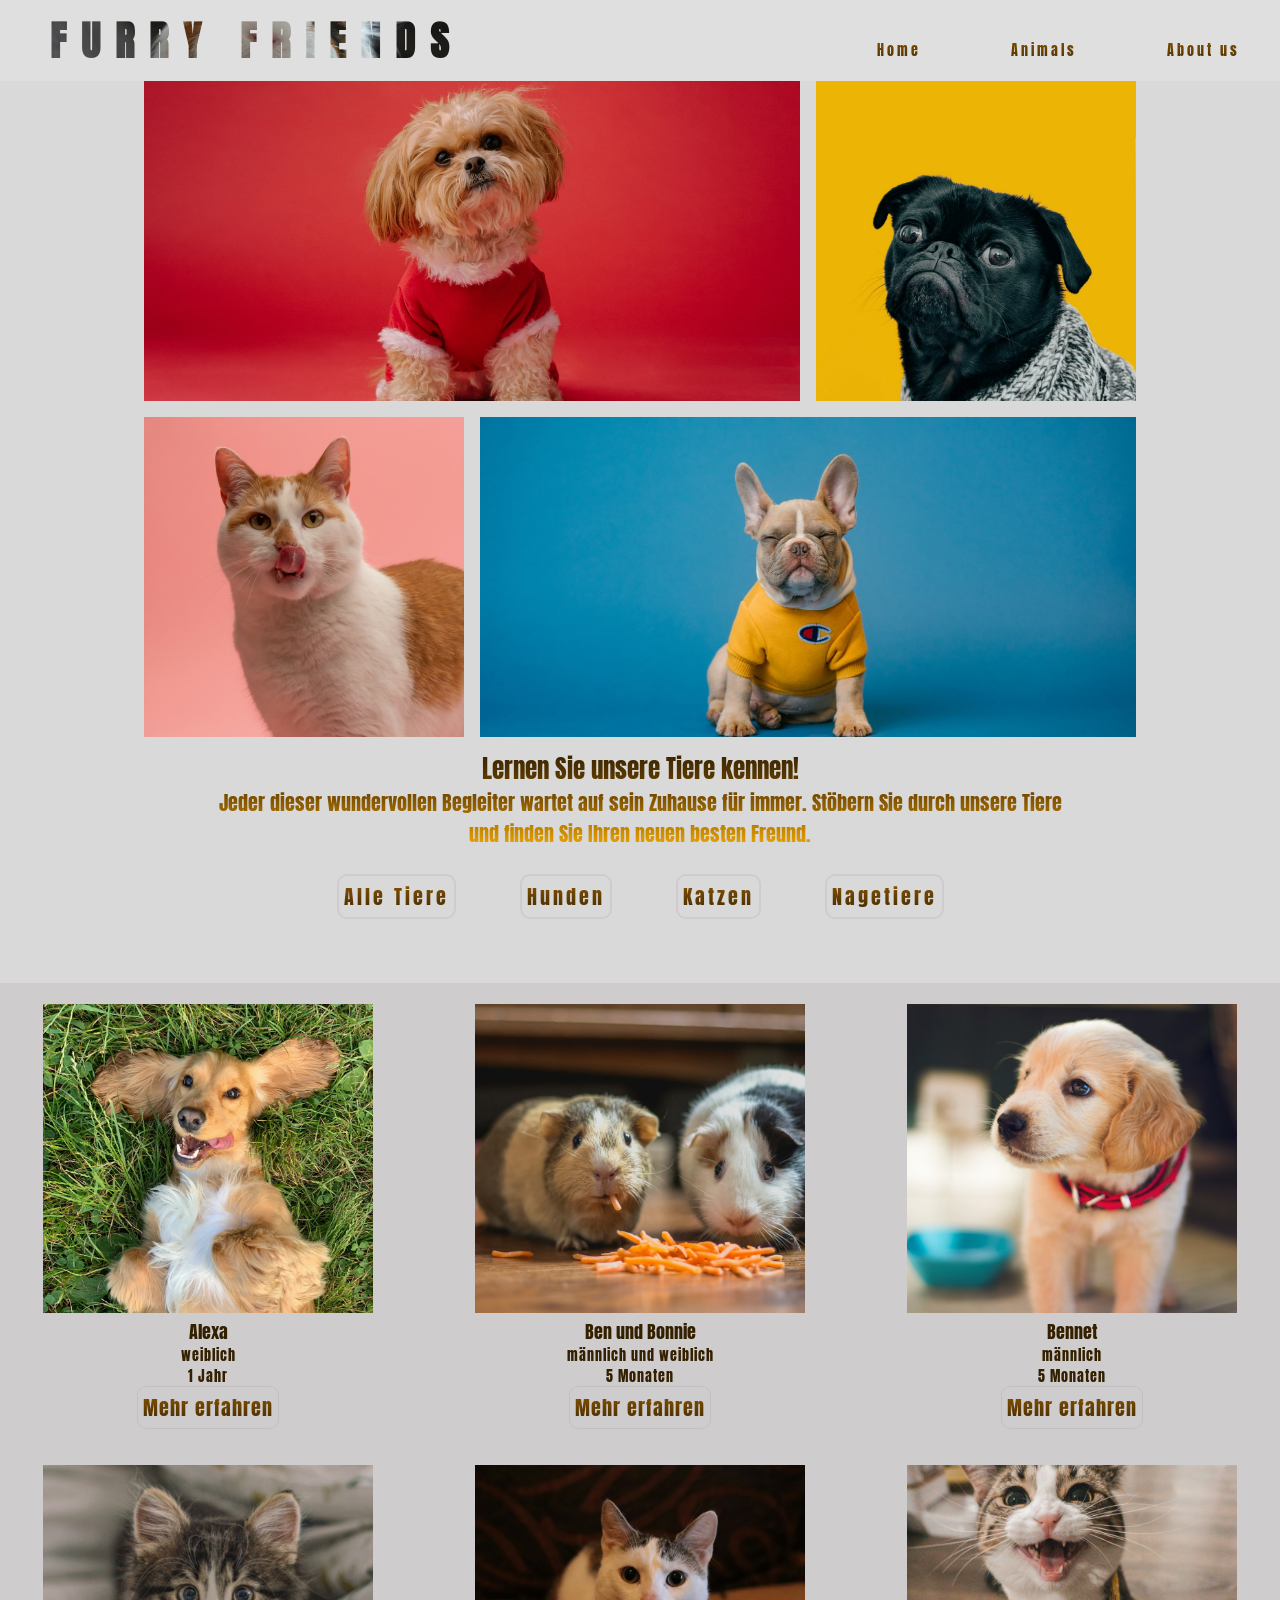
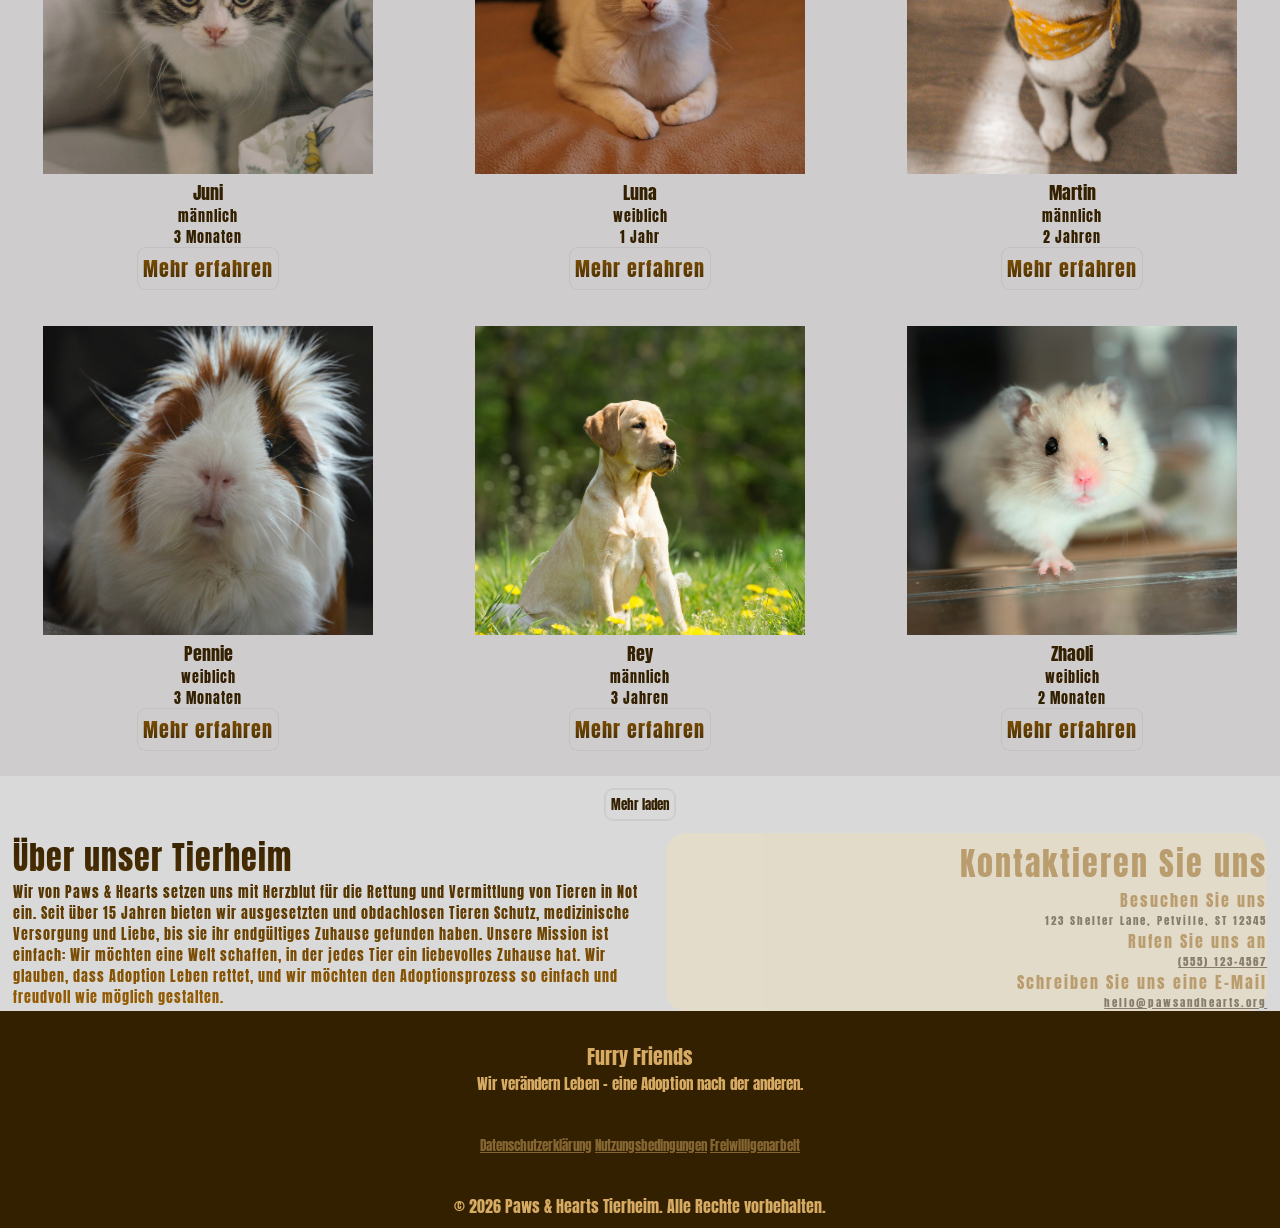
<file: index.html>
<!DOCTYPE html>
<html lang="en">

<head>
    <meta charset="UTF-8">
    <meta name="viewport" content="width=device-width, initial-scale=1.0">
    <title>Furry Friends</title>
    <link rel="stylesheet" href="./style.css">
    </link>
    <link rel="preconnect" href="https://fonts.googleapis.com">
    <link rel="preconnect" href="https://fonts.gstatic.com" crossorigin>
    <link href="https://fonts.googleapis.com/css2?family=Anton&display=swap" rel="stylesheet">
</head>

<body>
    <div class="wrapper">

        <header class="KopfZeile">
            <h1 onclick="goHome()" class="Name"> Furry Friends</h1>
            <div class="MainButton">
                <button onclick="goHome()">Home</button>
                <button onclick="showAnimalsByPhoto()">Animals</button>
                <button onclick="showFooter()">About us</button>
            </div>
            <div class="burger">☰</div>
            <div class="CloseBurger" onclick="Cross()">✕</div>
        </header>

        <div id="header" class="Main">

            <div class="grid-container">
                <div class="box" style="grid-area: box1">
                    <img onclick="showDogs(),showAnimalsByPhoto()" src="./projekt_pic/1.jpg">
                </div>
                <div class="box" style="grid-area: box2">
                    <img onclick="showDogs(),showAnimalsByPhoto()" src="./projekt_pic/2.jpg">
                </div>
                <div class="box" style="grid-area: box3">
                    <img onclick="showDogs(),showAnimalsByPhoto()" src="./projekt_pic/3.jpg">
                </div>
                <div class="box" style="grid-area: box4">
                    <img onclick="showDogs(),showAnimalsByPhoto()" src="./projekt_pic/4.jpg">
                </div>
                <div class="box" style="grid-area: box5">
                    <img onclick="showCats(),showAnimalsByPhoto()" src="./projekt_pic/5.jpg">
                </div>
                <div class="box" style="grid-area: box6">
                    <img onclick="showDogs(),showAnimalsByPhoto()" src="./projekt_pic/6.jpg">
                </div>
            </div>




            <div class="HauptBeschreibung">
                <p class="HauptBeschreibung1">Lernen Sie unsere Tiere kennen!</p>
                <p>
                    Jeder dieser wundervollen Begleiter wartet auf sein Zuhause für immer.
                    Stöbern Sie durch unsere Tiere und finden Sie
                    Ihren neuen besten Freund.
                </p>
            </div>

            <section id="Tieren" class="Tieren">
                <div class="TierWähler">
                    <button onclick="showAll(),scrollToAnimals()" class="Alle">Alle Tiere</button>
                    <button onclick="showDogs(),scrollToAnimals()" id="Hunden" class="Hunden">Hunden</button>
                    <button onclick="showCats(),scrollToAnimals()" id="Katzen" class="Katzen">Katzen</button>
                    <button onclick="ShowRodents(),scrollToAnimals()" id="Nagetieren"
                        class="Nagetieren">Nagetiere</button>
                </div>
                <section id="animals-list" class="animals-grid"></section>
                <div class="pagination">
                    <button id="LoadMoreBtn" onclick="loadMore()">Mehr laden</button>
                </div>
            </section>




            <section>
                <div class="ÜberUnsSection">
                    <div class="ÜberUns">
                        <p class="ÜberUns1">Über unser Tierheim</p>
                        <p>
                            Wir von Paws & Hearts setzen uns mit Herzblut für die Rettung und Vermittlung von Tieren in
                            Not ein.
                            Seit über 15 Jahren bieten wir ausgesetzten und obdachlosen Tieren Schutz,
                            medizinische Versorgung und Liebe, bis sie ihr endgültiges Zuhause gefunden haben.
                            Unsere Mission ist einfach: Wir möchten eine Welt schaffen,
                            in der jedes Tier ein liebevolles Zuhause hat. Wir glauben,
                            dass Adoption Leben rettet, und wir möchten den Adoptionsprozess so einfach und
                            freudvoll
                            wie möglich gestalten.
                        </p>
                    </div>
                </div>
            </section>

            <section class="Kontakt">
                <div class="KontaktierenLinks">
                    <h1 id="KontaktHeader">Kontaktieren Sie uns</h1>
                    <div class="KontaktInfo">
                        <h2>Besuchen Sie uns</h2>
                        <a>123 Shelter Lane, Petville, ST 12345</a>
                        <h2>Rufen Sie uns an</h2>
                        <a href="tel:+15551234567">(555) 123-4567</a>
                        <h2>Schreiben Sie uns eine E-Mail</h2>
                        <a href="mailto:hello@pawsandhearts.org">hello@pawsandhearts.org</a>
                    </div>
                </div>
                <img class="KontaktImage" id="KontaktImage" src="./projekt_pic/wing.png" alt="Klicken Sie hier">
            </section>
        </div>

        <footer id="footer" class="footer">
            <br>
            <h1 class="FooterText">Furry Friends</h1>
            <h2 class="FooterText">Wir verändern Leben – eine Adoption nach der anderen.</h2>
            <br><br>
            <a class="FooterText" href="">Datenschutzerklärung</a>
            <a class="FooterText" href="">Nutzungsbedingungen</a>
            <a class="FooterText" href="">Freiwilligenarbeit</a>
            <br><br><br>
            <h3 class="FooterText">© 2026 Paws & Hearts Tierheim. Alle Rechte vorbehalten.</h2>
        </footer>
    </div>

    <script src="./index.js"></script>
</body>

</html>
</file>
<file: style.css>
* {
    margin: 0;
    padding: 0;
    box-sizing: border-box;
}

body {
    min-height: 100vh;
    background-color: #d9d9d9;
    font-family: "Anton", sans-serif;
    color: #332001;
    overflow-x: hidden;
    overscroll-behavior: none;
    touch-action: pan-y;
}

.wrapper {
    min-height: 100vh;
    display: flex;
    flex-direction: column;
}

.Main {
    flex: 1 1 auto;
}

.KopfZeile {
    display: flex;
    background-color: rgba(223, 223, 223, 0.98);
    justify-content: space-between;
    align-items: center;
    padding: 10px 20px;
    position: sticky;
    top: 0;
    z-index: 10;
}

.Name {
    font-size: 40px;
    text-transform: uppercase;
    text-align: left;
    background-image: url('./projekt_pic/tieren/Pennie.jpg');
    background-position: center;
    background-repeat: no-repeat;
    background-size: cover;
    background-clip: text;
    -webkit-text-fill-color: transparent;
    letter-spacing: 15px;
    margin-left: 30px;
    user-select: none;

    transition: transform 0.2s;
}

.Name:hover {
    transform: translateY(-2px);
}

.Name:active {
    transform: scale(0.99) translateY(1px);
    filter: brightness(0.9);
}

.MainButton {
    display: flex;
    justify-content: flex-end;
    gap: 50px;
    padding-top: 20px;
    margin-top: 0;
    font-family: "Anton", sans-serif;
}

.MainButton button {
    font-family: "Anton", sans-serif;
    font-size: 14px;
    color: #332001;
    font-weight: 500;
    padding: 10px 20px;
    border: none;
    cursor: pointer;
    letter-spacing: 3px;
    background: none;

    background-image: linear-gradient(to bottom, #995F03, #332001);
    background-clip: text;
    -webkit-text-fill-color: transparent;

    transition: transform 0.2s;
}

.MainButton button:hover {
    transform: translateY(-2px);
    background: linear-gradient(to bottom, #322001 0%, #6b4200 40%, #f2a900 100%);
    background-clip: text;
    -webkit-text-fill-color: transparent;
}

.MainButton button:active {
    transform: scale(0.9) translateY(1px);
    filter: brightness(0.9);
}

.burger {
    display: none;
    font-size: 24px;
    cursor: pointer;
    z-index: 1001;
}

.CloseBurger {
    display: none;
    font-size: 24px;
    cursor: pointer;
    z-index: 1001;
}

/* HauptBilderTieren*/

.grid-container {
    display: grid;
    margin-bottom: 1%;
    grid-template-columns: 320px 320px 320px 320px 320px;
    grid-template-rows: 320px 320px;
    gap: 1em;
    grid-template-areas:
        "box1 box2 box2 box3 box4"
        "box1 box5 box6 box6 box4";

    justify-content: center;
}

.box img {
    width: 100%;
    height: 100%;
    object-fit: cover;
    display: block;

    transition: transform 0.2s;
}

.box img:active {
    transform: scale(0.99) translateY(1px);
    filter: brightness(0.9);
    transition: transform 0.2s;
}

.box img:hover {
    transform: scale(0.99)
}

/* Haupt Beschreibung */

.HauptBeschreibung {
    align-items: center;
    text-align: center;
    justify-content: center;
    font-size: 20px;
    background: linear-gradient(to bottom, #322001 0%, #6b4200 40%, #f2a900 100%);

    background-clip: text;
    -webkit-background-clip: text;
    color: transparent;
    max-width: 1200px;
    margin: 0 auto;
}


.HauptBeschreibung1 {
    font-size: 25px;
}

.TierWähler {
    display: flex;
    justify-content: center;
    align-items: center;
    gap: 5%;
    margin-bottom: 5%;

}

.TierWähler button {
    font-family: "Anton", sans-serif;
    font-size: 20px;
    color: #332001;
    font-weight: 500;
    border: 2px solid rgb(206, 204, 204);
    border-radius: 10px;
    padding: 5px 5px;

    cursor: pointer;
    letter-spacing: 3px;
    background: none;

    background-image: linear-gradient(to bottom, #995F03, #332001);
    background-clip: text;
    -webkit-text-fill-color: transparent;
    margin-top: 2%;

    transition: transform 0.2s;
}

.TierWähler button:hover {
    transform: translateY(-2px);
    background: linear-gradient(to bottom, #322001 0%, #6b4200 40%, #f2a900 100%);
    background-clip: text;
    -webkit-text-fill-color: transparent;
}

.TierWähler button:active {
    transform: scale(0.9) translateY(1px);
    filter: brightness(0.9);
}

/* Tieren Grid */
.animals-grid {
    margin: 0;
    display: grid;
    grid-template-columns: repeat(3, 1fr);
    gap: 1em;
    text-align: center;
    background-color: rgb(206, 204, 204);
    padding-bottom: 2%;
}

.animal-card img {
    width: 330px;
    height: 330px;
    object-fit: cover;

    padding-top: 5%;


    transition: transform 0.2s;

}

.animal-card img:hover {
    transform: scale(0.99);

}

.animal-card p {
    font-family: "Anton", sans-serif;
    font-size: 14px;
    color: #332001;
    font-weight: 300;
    letter-spacing: 1px;
}

.animal-card h3 {
    font-family: "Anton", sans-serif;
    font-size: 18px;
    color: #332001;
    font-weight: 500;
}

.animal-card button {
    font-family: "Anton", sans-serif;
    font-size: 20px;
    color: #332001;
    font-weight: 500;
    border: none;
    cursor: pointer;
    letter-spacing: 1px;
    background: none;
    box-shadow: 0 0 0 1px rgba(0, 0, 0, 0.06);
    border-radius: 8px;
    padding: 5px 5px;

    background-image: linear-gradient(to bottom, #995F03, #332001);
    background-clip: text;
    -webkit-text-fill-color: transparent;

    transition: transform 0.2s;
}

.animal-card button:hover {
    transform: translateY(-2px);
}

.animal-card button:active {
    transform: scale(0.9) translateY(1px);
    filter: brightness(0.9);

}

/* Pagination */

.pagination {
    display: flex;
    justify-content: center;
    gap: 10px;
    margin-top: 1%;
    padding-bottom: 1%;
}

.pagination button {
    font-family: "Anton", sans-serif;
    font-size: 13px;
    color: #332001;
    font-weight: 300;
    border: 1px solid rgb(206, 204, 204);
    border-radius: 10px;
    padding: 5px 5px;
    cursor: pointer;
    background: none;
    box-shadow: 0 0 0 1px rgba(0, 0, 0, 0.06);
    border-radius: 8px;
    justify-content: center;
    align-items: center;

    transition: transform 0.2s;
}

.pagination button:hover {
    transform: translateY(-1px);
}

.pagination button:active {
    transform: scale(0.9) translateY(1px);
    filter: brightness(0.9);
}

/* Über Uns */

.ÜberUns {
    font-size: 20px;
    margin-left: 2%;
    background-image: linear-gradient(to bottom, #332001 0%, #995F03 100%);
    background-clip: text;
    -webkit-text-fill-color: transparent;
    padding: 0px;
    width: 50%;
    float: left;
    letter-spacing: 1px;
}

.ÜberUns1 {
    font-size: 42px;
    margin-bottom: 0;
    margin-top: 0;
}

/* Kontaktieren */

.KontaktierenLinks {
    text-align: right;
    color: hsl(37, 96%, 31%);
    opacity: 49%;
    font-size: 15px;
    width: 47%;
    float: right;
    background-color: #EFDEBA;
    margin-right: 1%;
    letter-spacing: 2px;
    font-weight: 300;
    border-radius: 20px;
}

.KontaktierenLinks h1,
.KontaktierenLinks h2 {
    font-weight: 200;
}

.KontaktierenLinks h1 {
    margin-top: 1%;
    font-size: 42px;
    cursor: pointer;
}


.KontaktierenLinks h2 {
    font-size: 20px;
}

.KontaktierenLinks a {
    color: #332001;
}

.KontaktImage {
    display: none;
    margin: 0 auto;
    max-width: 20px;
    max-height: 20px;
    transform: rotate(90deg);
}


/* Footer */

.footer {
    padding: 10px 20px;
    border: none;
    cursor: pointer;
    background: none;
    text-align: center;
    background-color: #322001;
    clear: both
        /*float elements*/


}

.FooterText {
    font-family: "Anton", sans-serif;
    font-weight: lighter;
    color: #D8AB64;
}

h1.FooterText {
    font-size: 20px;
}

h2.FooterText  {
    font-size: 15px;
}

h3.footer  {
    font-size: 12px;
    opacity: 50%;

}

.footer a {
    opacity: 50%;
}

/* Animal Page */


.TextAnimalPage {
    position: relative;
    display: flex;
    flex-direction: column;

    padding: 5%;
    padding-top: 0;
    padding-bottom: 1%;

    margin: 0;
    font-family: "Anton", sans-serif;
    font-size: 26px;
}

.BannerImageAnimalPage {
    display: block;
    width: 100%;
    height: 100%;
    top: 0;
    left: 0;
    z-index: -1;
    box-shadow: 0 15px 30px rgba(0, 0, 0, 0.7);
    border-radius: 12px;
}

.BannerImageAnimalPagePhoneView {
    display: none;
    width: 100%;
    height: 100%;
    margin: 0 auto;

}


.TextDanke {
    color: #fff;
    padding: 20px 30px;

    color: #332001;
    font-weight: 500;
    border: none;
    letter-spacing: 1px;
    background: none;

    background-image: linear-gradient(to bottom, #483742, #EFE2EB);
    background-clip: text;
    -webkit-text-fill-color: transparent;

    transition: transform 0.2s;
    position: absolute;
    top: 27%;
    left: 30%;
    transform: translate(-50%, -50%);
    max-width: 800px;
}

.TextDanke h1 {
    padding: auto 15px;
}

#AnimalFileKontaktBtn {
    font-family: "Anton", sans-serif;
    color: #d3c7cf;
    font-weight: 500;
    font-size: 26px;
    border: none;
    cursor: pointer;
    letter-spacing: 1px;
    background: none;
    text-decoration: underline #d3c7cf;
    text-decoration-thickness: 2px;
    text-underline-offset: 4px;
    transition: transform 0.5s;
    position: absolute;
    top: 50%;
    left: 29%;
    transform: translate(-50%, -50%);
}

#AnimalFileKontaktBtn:hover {
    transform: translate(-50%, -50%) translateY(-2px);
    background: linear-gradient(to bottom, #483742 0%, #EFE2EB 100%);
    background-clip: text;
    -webkit-text-fill-color: transparent;
}

#AnimalFileKontaktBtn:active {
    transform: translate(-50%, -50%) scale(0.9) translateY(1px);
    filter: brightness(0.9);
}

.KontaktSection {
    background-color: #bdbbbb;
    padding: 20px 30px;
    border: 1px solid rgb(206, 204, 204);
    border-radius: 12px;
    margin: 50px;
    margin-top: 0;
}

.KontaktSection h1 {
    font-family: "Anton", sans-serif;
    color: #332001;
    font-weight: 500;
    font-size: 46px;
    letter-spacing: 1px;
    background-image: url('./projekt_pic/tieren/Pennie.jpg');
    background-position: bottom;
    background-clip: text;
    -webkit-text-fill-color: transparent;
    transition: transform 0.2s;
    float: right;
    clear: right;
    max-width: 500px;
    margin-right: 10%;
    margin-top: 5%;
    text-align: center;
}

.form-container {
    background: #d3c7cf;
    border-radius: 12px;
    box-shadow: 0 10px 25px rgba(0, 0, 0, 0.5);
    width: 100%;
    max-width: 550px;
    max-height: 700px;
    padding: 20px 30px;
    float: right;
    clear: right;
    margin-right: 10%;
    margin-top: 3%;
    letter-spacing: 1px;
    color: #483742;
}

.form-container:hover {
    box-shadow: 0 15px 30px rgba(0, 0, 0, 0.7);
    transition: box-shadow 0.3s;
}

.BannerImageAnimalPageKatze {
    width: auto;
    height: 1000px;
    float: left;
    margin: 50px 100px;

    border-radius: 12px;
    box-shadow: 0 10px 25px rgba(0, 0, 0, 0.5);
}

.BannerImageAnimalPageKatze img {
    border-radius: 12px;
    box-shadow: 0 10px 25px rgba(0, 0, 0, 0.5);
}

.BannerImageAnimalPageKatze:hover {
    box-shadow: 0 15px 30px rgba(0, 0, 0, 0.7);
    transition: box-shadow 0.3s;
}

.form-container h2 {
    color: #483742;
    margin-bottom: 20px;
    text-align: center;
    font-weight: lighter;
}

.form-container label {
    color: #483742;
    ;
    display: block;
    margin-bottom: 5px;

}

.form-container input,
.form-container textarea {
    font-family: "Anton", sans-serif;
    width: 100%;
    padding: 10px;
    margin-bottom: 15px;
    border: 10px solid #ccc;
    border-radius: 8px;
    font-size: 20px;
    background-color: #d9d9d9;
}

.form-container textarea {
    resize: vertical;
    min-height: 100px;
}

.form-container button {
    font-family: "Anton", sans-serif;
    width: 100%;
    padding: 12px;
    background: #483742;
    color: #d3c7cf;
    border: none;
    border-radius: 8px;
    font-size: 16px;
    cursor: pointer;
    transition: 0.3s;
}

.form-container button:hover {
    background: #2b2127;
    color: #d3c7cf;

}

.FloatHelp {
    clear: both;
    /*Help Elements to float*/

}

/* Media for large screens */

@media screen and (max-width:1840px) {
    .TextAnimalPage {
        font-size: 24px;
    }

    .TextDanke {
        top: 26%;
        left: 28%;
        max-width: 750px;
    }



}

@media screen and (max-width:1790px) {
    .HauptBeschreibung {
        max-width: 1000px;
    }

    .grid-container {
        grid-template-columns: 320px 320px 320px 320px;
        grid-template-rows: 320px 320px;
        grid-template-areas:
            "box2 box2 box3 box4"
            "box5 box6 box6 box4";
    }

    .box[style*="box1"] {
        display: none;
    }

    .ÜberUns {
        font-size: 18px;
        margin-left: 1%;
    }

    .ÜberUns1 {
        font-size: 38px;
    }

    .KontaktierenLinks {
        font-size: 13px;
        font-weight: 200;
    }

    .KontaktierenLinks h1,
    .KontaktierenLinks h2 {
        font-weight: 100;
    }

    .KontaktierenLinks h1 {
        font-size: 38px;
    }

    .KontaktierenLinks h2 {
        font-size: 18px;
    }

    .TextAnimalPage {
        font-size: 22px;
    }

    .TextDanke {
        max-width: 710px;
    }

    .form-container {
        max-width: 450px;
    }

    .BannerImageAnimalPageKatze {
        max-height: 900px;
    }

    .KontaktSection h1 {
        margin-right: 12%;
        max-width: 400px;
    }

}

@media screen and (max-width:1590px) {
    .form-container {
        max-width: 400px;
    }

    .BannerImageAnimalPageKatze {
        max-height: 850px;
    }

    .KontaktSection h1 {
        margin-right: 13%;
        font-size: 38px;
        max-width: 350px;

    }

}

@media screen and (max-width:1504px) {

    .ÜberUns {
        font-size: 16px;
        margin-left: 1%;
    }

    .ÜberUns1 {
        font-size: 30px;
    }

    .TextAnimalPage {
        font-size: 16px;
    }

    .TextDanke {
        max-width: 600px;
    }

    .form-container {

        margin-top: 1%;
    }

    .BannerImageAnimalPageKatze {
        max-height: 750px;
    }

    .KontaktSection h1 {
        margin-right: 15%;
        margin-top: 3%;
        font-size: 32px;
        max-width: 320px;

    }

}

@media screen and (max-width:1425px) {

    .HauptBeschreibung {
        max-width: 850px;
    }

    .grid-container {
        grid-template-columns: 320px 320px 320px;
        grid-template-rows: 320px 320px;
        grid-template-areas:
            "box2 box2 box3 "
            "box5 box6 box6 ";
    }

    .box[style*="box4"] {
        display: none;
    }

    .ÜberUns {
        font-size: 14px;
        margin-left: 1%;
    }

    .ÜberUns1 {
        font-size: 32px;
    }

    .KontaktierenLinks {
        font-size: 11px;
        font-weight: 200;
    }

    .KontaktierenLinks h1,
    .KontaktierenLinks h2 {
        font-weight: 100;
    }

    .KontaktierenLinks h1 {
        font-size: 32px;
    }

    .KontaktierenLinks h2 {
        font-size: 16px;
    }

    #AnimalFileKontaktBtn {
        font-weight: 400;
        font-size: 24px;
        top: 48%;
        left: 30%;

    }

    .form-container {
        max-width: 350px;
        padding: 10px 20px;
        margin-right: 10%;
        margin-top: 1%;
    }

    .BannerImageAnimalPageKatze {
        max-height: 650px;
        margin-left: 7%;
    }

    .KontaktSection h1 {
        margin-right: 16%;
        margin-top: 1%;
        font-size: 26px;
        max-width: 280px;

    }

    .form-container h2 {
        margin-bottom: 20px;
        text-align: center;
        font-weight: lighter;
    }

    .form-container label {
        margin-bottom: 3px;
    }

    .form-container input,
    .form-container textarea {
        width: 100%;
        padding: 10px;
        margin-bottom: 12px;
        border-radius: 8px;
        font-size: 16px;
    }

    .form-container textarea {
        min-height: 80px;
    }

    .form-container button {
        width: 100%;
        padding: 10px;
        font-size: 12px;
    }

    .footer {
        font-size: smaller;
    }


}

@media screen and (max-width:1265px) {

    .ÜberUns1,
    .KontaktierenLinks,
    .ÜberUns {
        letter-spacing: 0;
    }



    #AnimalFileKontaktBtn {
        font-weight: 400;
        font-size: 22px;
        top: 46%;
        left: 30%;
    }


    .TextAnimalPage {
        font-size: 14px;
    }

    .TextDanke {
        max-width: 500px;
    }

    .form-container {
        max-width: 300px;
        padding: 5px 10px;
        margin-right: 10%;
        margin-top: 1%;
    }

    .BannerImageAnimalPageKatze {
        max-height: 500px;
        margin-left: 7%;
    }

    .KontaktSection h1 {
        margin-right: 12%;
        margin-top: 1%;
        font-size: 14px;



    }

    .form-container h2 {
        margin-bottom: 20px;
        text-align: center;
        font-weight: lighter;
    }

    .form-container label {
        margin-bottom: 3px;
    }

    .form-container input,
    .form-container textarea {
        width: 100%;
        padding: 10px;
        margin-bottom: 10px;
        font-size: 14px;
    }

    .form-container textarea {
        min-height: 60px;
    }

    .form-container button {
        width: 100%;
        padding: 10px;
        font-size: 12px;
    }

    .footer {
        font-size: smaller;
    }



}

@media screen and (max-width:1075px) {
    .animals-grid {
        grid-template-columns: repeat(2, 1fr);
        gap: 1em;
        padding-bottom: 1%;
    }

    .animal-card img {
        width: 310px;
        height: 310px;
        padding-top: 1%;
    }

    .animal-card button {
        font-size: 18px;
        font-weight: 400;
    }

    .HauptBeschreibung {
        max-width: 650px;
        font-size: 16px;
    }

    .grid-container {
        grid-template-columns: 320px 320px;
        grid-template-rows: 320px 320px;
        grid-template-areas:
            "box2 box2 "
            "box5 box3 ";
        gap: 3em;
    }

    .box[style*="box6"] {
        display: none;
    }

    #AnimalFileKontaktBtn {
        font-weight: 400;
        font-size: 20px;
        top: 44%;
        left: 28%;
    }

    .TextAnimalPage {
        font-size: 10px;
    }

    .TextDanke {
        max-width: 400px;
    }

    .form-container {
        max-width: 250px;
        padding: 5px 10px;
        margin-right: 12%;
        margin-top: 2%;
    }

    .BannerImageAnimalPageKatze {
        max-height: 450px;
        margin-left: 5%;
    }

    .KontaktSection h1 {
        margin-right: 13%;
        margin-top: 2%;
        font-size: 12px;
    }

    .form-container h2 {
        margin-bottom: 10px;
        font-weight: lighter;
        font-size: 16px;
    }

    .form-container label {
        margin-bottom: 2px;
        font-size: 12px;
    }

    .form-container input,
    .form-container textarea {
        width: 100%;
        padding: 10px;
        margin-bottom: 10px;
        font-size: 12px;
    }

    .form-container textarea {
        min-height: 50px;
    }

    .form-container button {
        width: 100%;
        padding: 10px;
        font-size: 10px;
    }


    .FooterText h1 {
        font-size: 20px;
    }

    .FooterText h2 {
        font-size: 12px;
    }

    .footer h3 {
        font-size: 10px;


    }

}

@media screen and (max-width:975px) {
    .ÜberUns {
        letter-spacing: 0;
        font-size: smaller;
    }

    .Name {
        font-size: 30px;
        letter-spacing: 8px;
        margin-left: 10px;
    }

    .MainButton button {
        font-size: 10px;
        font-weight: 300;
    }

    #AnimalFileKontaktBtn {
        font-weight: 300;
        font-size: 16px;
        top: 44%;
        left: 28%;
    }

    .form-container {
        margin-right: 0;
        margin-left: 0;
        margin-bottom: 0;
    }

    .BannerImageAnimalPageKatze {
        margin-left: 0;
        margin-right: 0;
        margin-bottom: 0;
        margin-top: 7%;

    }

    .KontaktSection h1 {
        margin-right: 1%;
        margin-left: 0;
        text-align: center;
    }

    .FooterText h1 {
        font-size: 22px;
    }

    .FooterText h2 {
        font-size: 12px;
    }

    .footer h3 {
        font-size: 10px;
    }


}

@media screen and (max-width:800px) {
    .animals-grid {
        grid-template-columns: repeat(2, 1fr);
        gap: 1em;
        padding-bottom: 1%;
    }

    .grid-container {
        gap: 1em;
    }

    .animal-card img {
        width: 250px;
        height: 250px;
        padding-top: 1%;
    }

    .animal-card button {
        font-size: 16px;
        font-weight: 300;
    }

    .ÜberUns {
        font-size: smaller;

    }

    .KontaktierenLinks {
        margin-top: 3%;
    }

    #AnimalFileKontaktBtn {
        font-weight: 200;
        font-size: 12px;
        top: 44%;
        left: 28%;
    }

    .TextAnimalPage {
        font-size: 8px;
    }

    .TextDanke {
        max-width: 300px;
    }
}

/* Media for small screens */

@media screen and (max-width:480px) {
    .grid-container {
        display: grid;
        grid-template-columns: 1fr 1fr;
        grid-template-rows: 210px 210px;
        grid-template-areas:
            "box5 box4"
            "box3 box4";
    }

    .box1,
    .box2,
    .box6 {
        display: none;
    }

    .box[style*="box2"] {
        display: none;
    }


    .box[style*="box3"],
    .box[style*="box4"],
    .box[style*="box5"] {
        display: block;
    }

    .MainButton {
        position: fixed;
        top: 0;
        left: 0;
        width: 100%;
        height: 100vh;

        background: rgba(228, 228, 228, 0.9);

        display: flex;
        flex-direction: column;
        justify-content: center;
        align-items: center;

        transform: translateY(-100%);
        transition: 0.3s ease;
    }

    .MainButton.active {
        transform: translateY(0);
    }

    .MainButton {
        font-size: 24px;
        margin: 15px 0;
    }

    .burger {
        display: block;
    }

    .HauptBeschreibung {
        font-size: 14px;
        max-width: 400px;
        letter-spacing: 0;
    }

    .HauptBeschreibung1 {
        font-size: 20px;
        margin-top: 0;
        letter-spacing: 0;
    }

    .TierWähler {
        gap: 3%;
    }

    .TierWähler button {
        font-size: 15px;
        font-weight: 400;
        padding: 5px 5px;
        letter-spacing: 1px;
        margin-top: 1%;
    }

    .animals-grid {
        grid-template-columns: repeat(2, 1fr);
        padding-bottom: 0;
    }
    

    .animal-card img {
        width: 190px;
        height: 190px;
        padding-top: 5%;
    }

    .animal-card button {
        font-size: 10px;
        font-weight: 300;
        letter-spacing: 0;
       
    }

    .animal-card p {
        letter-spacing: 0;
        font-size: 10px;
    }

    .animal-card h3 {
        letter-spacing: 1;
        font-size: 16px;
    }

    .ÜberUns {
        font-size: 15px;
        margin-left: 2%;
        margin-right: 2%;
        padding: 0px;
        padding-right: 10px;
        float: none;
        width: 100%;
        max-width: 450;
    }

    .ÜberUns1 {
        font-size: 25px;
        margin-bottom: 0;
        margin-top: 0;
    }

    .KontaktierenLinks {
        text-align: center;
        font-size: 12px;
        float: none;
        width: 100%;
        font-weight: 200;
    }

    .KontaktierenLinks h1,
    .KontaktierenLinks h2 {
        font-weight: 100;
    }

    .KontaktInfo {
        display: none;
        cursor: pointer;

        transition: 0.3s ease;
    }

    .KontaktierenLinks h1 {
        margin-top: 1%;
        font-size: 25px;
        animation: TransformBtn 1s infinite alternate;
    }

    .KontaktierenLinks h2 {
        font-size: 15px;
    }

    .KontaktImage {
        display: block;
        animation: rotateArrow 1s infinite alternate;
        margin-bottom: 3%;
    }

    @keyframes rotateArrow {
        from {
            transform: rotate(90deg) translateX(0);
        }

        to {
            transform: rotate(90deg) translateX(5px);
        }
    }

    @keyframes TransformBtn {
        from {
            transform: translateY(0);
        }

        to {
            transform: translateY(-3px);
        }
    }

    .BannerImageAnimalPage {
        display: none;
    }

    .BannerImageAnimalPagePhoneView {
        display: block;
        padding: 0 15px;
         
           box-shadow: 0 15px 30px rgba(0, 0, 0, 0.7);
  border-radius: 12px;
  background-color: #bdbbbb;
    }

    .BannerImageAnimalPagePhoneView img {
        display: block;
  object-fit: cover; 
    }

    .BannerImageAnimalPageKatze {
        display: none;
    }

    .TextAnimalPage {
        display: flex;
        flex-direction: column;
        padding: 0;
        padding-top: 0;
        padding-bottom: 0;
        margin: 0;
    }

    .TextDanke {
        text-align: center;
        top: auto;
        left: auto;
        transform: none;
        font-size: 15px;
        letter-spacing: 0;
        border-radius: 6px;
        background-image: none;
        background-clip: border-box;
        -webkit-background-clip: border-box;
        -webkit-text-fill-color: unset;
        color: #63535d;
        transition: transform 0.2s;
        position: relative;
        max-width: 100%;
        margin-top: 15px;
        display: inline;
        padding: 4px 8px;
        background: rgb(239, 226, 235, 0.2);
        line-height: 1.6;
        -webkit-box-decoration-break: clone;
        box-decoration-break: clone;
    }

    #AnimalFileKontaktBtn {
        display: none;
    }

    .form-container {
        max-width: 100%;
        float: none;
        background-image: url(./projekt_pic/Banner_Bild_Katze.jpg);
        background-size: cover;
        background-position: center;
        min-height: 550px;

    }

    .form-container h2 {
        color: #483742;
        margin-bottom: 10px;
        text-align: center;
        font-weight: 100;
        font-size: 18px;
    }

    .form-container label {
        color: #483742;
        display: block;
        margin-bottom: 5px;
        letter-spacing: 0px;
        font-size: 15px;

    }

    .form-container input,
    .form-container textarea {
        font-family: "Anton", sans-serif;
        width: 100%;
        border: none;
        font-size: 15px;
        background-color: rgba(189, 187, 187, 0.8);

    }

    .form-container textarea {
        min-height: 100px;
    }

    .form-container button {
        font-size: 16px;
        cursor: pointer;
        transition: 0.3s;
        font-weight: lighter;
        margin-top: 25px;
    }

    .KontaktSection {
        margin:0;
    }

    .KontaktSection h1 {
        font-weight: 300;
        font-size: 20px;
        letter-spacing: 0px;
        margin: 0;
        float: none;
        max-width: 500px;
        margin-bottom: 10px;
    }

  .FooterText {
    font-family: "Anton", sans-serif;
    font-weight: lighter;
    color: #D8AB64;
}

.FooterText h1 {
    font-size: 20px important!;
}

.FooterText h2 {
    font-size: 10px;
}

.footer h3 {
    font-size: 10px;
    opacity: 50%;

}
}
</file>
